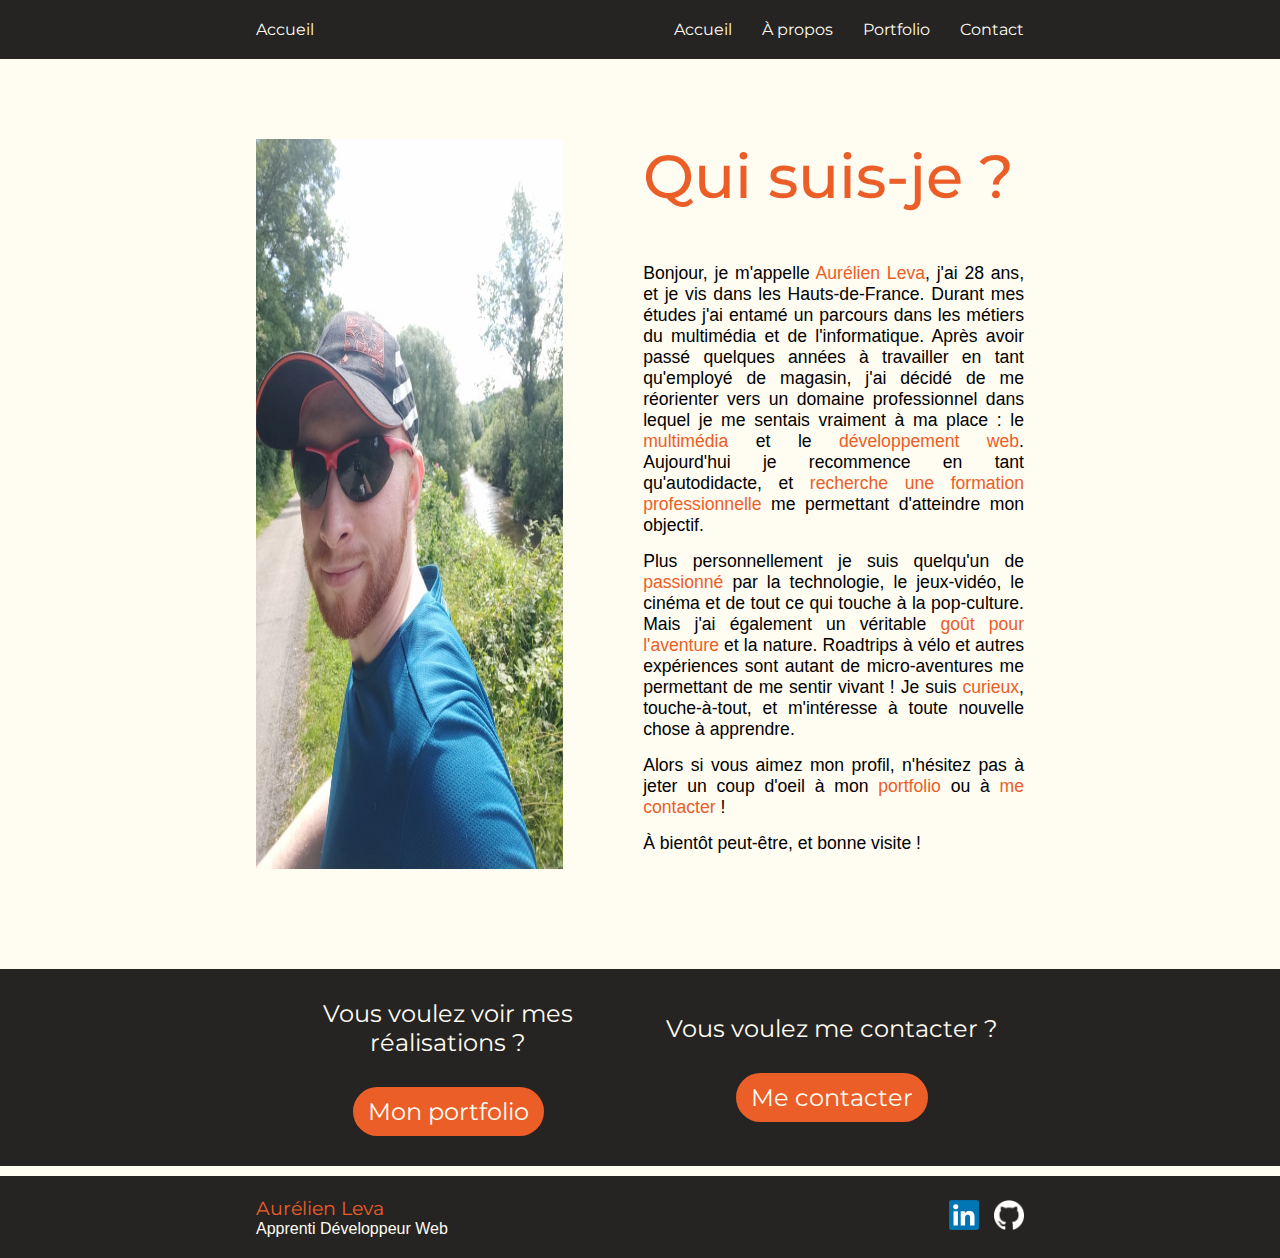
<file: a_propos.html>
<!DOCTYPE html>
<html lang="fr">

<head>
    <meta charset="UTF-8">
    <meta name="viewport" content="width=device-width, initial-scale=1.0">
    <title>Aurélien Leva | À propos</title>

    <!-- POLICES -->
    <link rel="preconnect" href="https://fonts.googleapis.com">
    <link rel="preconnect" href="https://fonts.gstatic.com" crossorigin>
    <link href="https://fonts.googleapis.com/css2?family=Montserrat:ital,wght@0,100..900;1,100..900&display=swap"
        rel="stylesheet">
    <link rel="preconnect" href="https://fonts.googleapis.com">
    <link rel="preconnect" href="https://fonts.gstatic.com" crossorigin>
    <link
        href="https://fonts.googleapis.com/css2?family=Montserrat+Alternates:ital,wght@0,100;0,200;0,300;0,400;0,500;0,600;0,700;0,800;0,900;1,100;1,200;1,300;1,400;1,500;1,600;1,700;1,800;1,900&family=Montserrat:ital,wght@0,100..900;1,100..900&display=swap"
        rel="stylesheet">

    <!-- CSS -->
    <link rel="stylesheet" href="style/style.css">
    <link rel="stylesheet" href="style/a_propos.css">
</head>

<body>
    <header>
        <nav>
            <a href="index.html">Accueil</a>
            <ul>
                <li><a href="index.html">Accueil</a></li>
                <li><a href="a_propos.html">À propos</a></li>
                <li><a href="portfolio.html">Portfolio</a></li>
                <li><a href="contact.html">Contact</a></li>
            </ul>
        </nav>
    </header>

    <main>
        <section class="presentation">
            <div class="bloc_presentation">
                <img src="sources/photo2.jpg" alt="Photo d'Aurélien">
                <div class="texte_presentation">
                    <h1>Qui suis-je ?</h1>
                    <p> Bonjour, je m'appelle <em>Aurélien Leva</em>, j'ai 28 ans, et je vis dans les Hauts-de-France.
                        Durant mes études j'ai entamé un parcours dans les métiers du multimédia et de l'informatique.
                        Après avoir passé quelques années à travailler en tant qu'employé de magasin, j'ai décidé de me
                        réorienter vers un domaine professionnel dans lequel je me sentais vraiment à ma place : le
                            <em>multimédia</em> et le <em>développement web</em>. Aujourd'hui je recommence en tant qu'autodidacte,
                        et
                        <em>recherche une formation professionnelle</em> me permettant d'atteindre mon objectif.
                    </p>

                    <p>Plus personnellement je suis quelqu'un de <em>passionné</em> par la technologie, le jeux-vidéo, le cinéma
                        et de tout ce qui touche à la pop-culture. Mais j'ai également un véritable <em>goût pour l'aventure</em>
                        et la nature. Roadtrips à vélo et autres expériences sont autant de micro-aventures me
                        permettant de me sentir vivant ! Je suis <em>curieux</em>, touche-à-tout, et m'intéresse à toute nouvelle chose
                        à apprendre.</p>

                    <p>Alors si vous aimez mon profil, n'hésitez pas à jeter un coup d'oeil à mon <em>portfolio</em> ou à <em>me
                        contacter</em> !</p>
                    <p> À bientôt peut-être, et bonne visite ! </p>
                </div>
            </div>
        </section>


        <section class="redirection">
            <div class="bloc_redirection">
                <div>
                    <h2>Vous voulez voir mes réalisations ?</h2>
                    <a href="portfolio.html" class="bouton_perso">Mon portfolio</a>
                </div>
                <div>
                    <h2>Vous voulez me contacter ?</h2>
                    <a href="contact.html" class="bouton_perso">Me contacter</a>
                </div>
            </div>
        </section>

    </main>


    <footer>
        <div class="bloc_footer">
            <div>
                <h2>Aurélien Leva</h2>
                <h3>Apprenti Développeur Web</h3>
            </div>

            <ul>
                <li><a href="https://www.linkedin.com/in/aurélien-leva-285908274/"><img src="sources/logo_linkedin.png"
                            alt="Logo Linkedin" class="logo_RS"></a></li>
                <li><a href="https://github.com/Aurelien-L"><img src="sources/logo_github_alt.png" alt="Logo Github"
                            class="logo_RS"></a></li>
            </ul>
        </div>
    </footer>
</body>

</html>
</file>
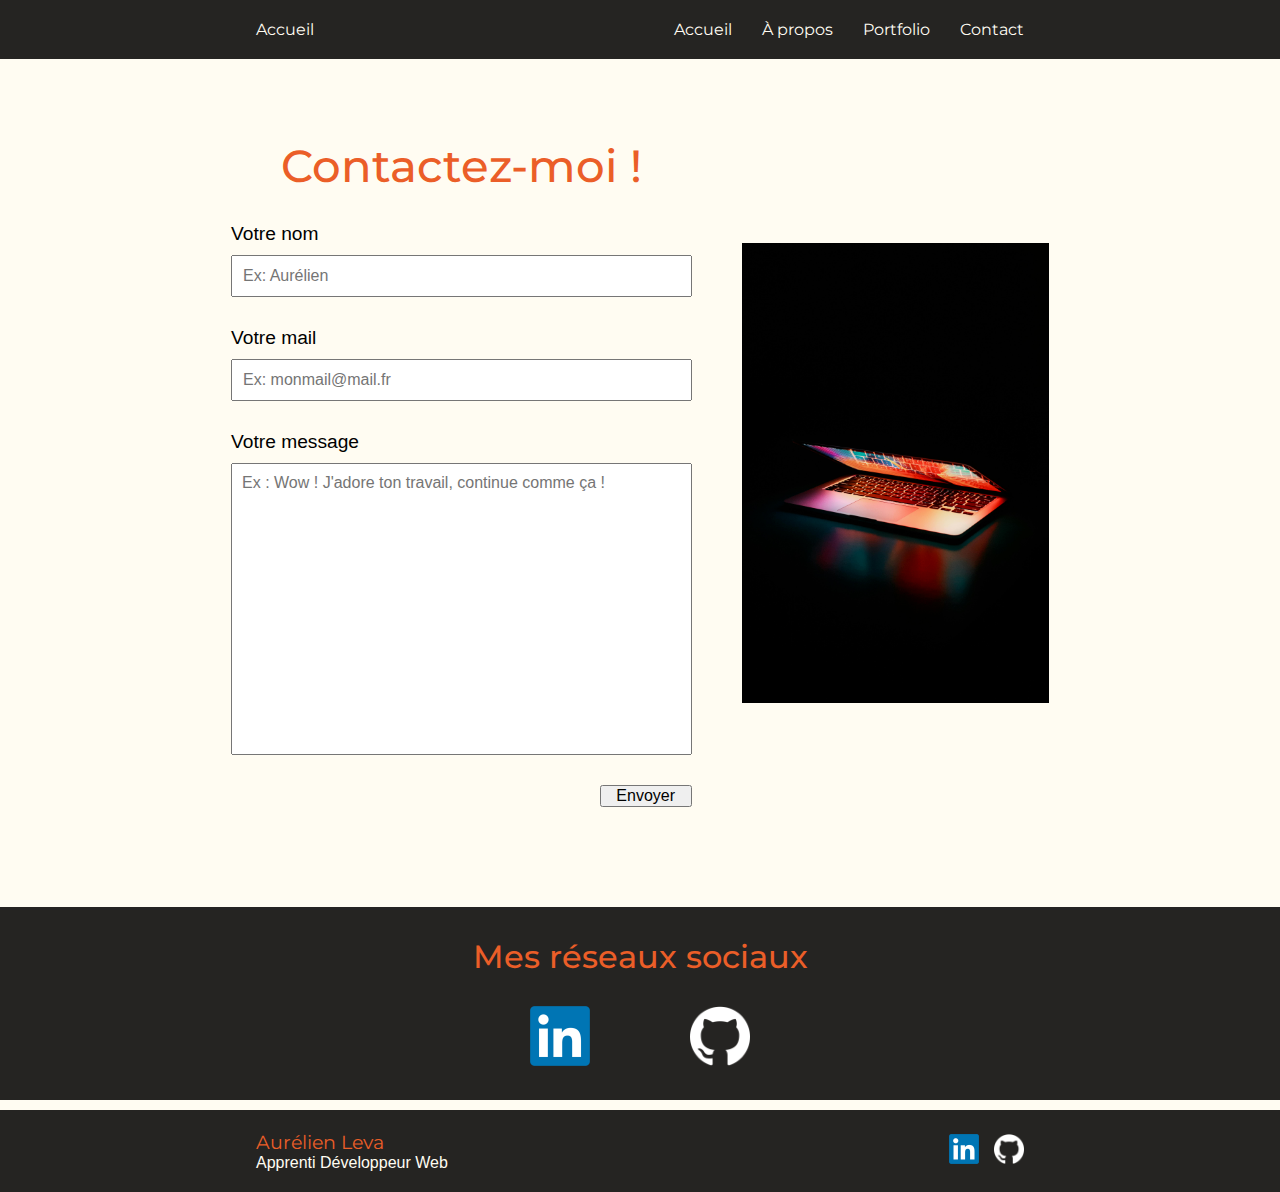
<file: contact.html>
<!DOCTYPE html>
<html lang="fr">

<head>
    <meta charset="UTF-8">
    <meta name="viewport" content="width=device-width, initial-scale=1.0">
    <title>Aurélien Leva | Contact</title>

    <!-- POLICES -->
    <link rel="preconnect" href="https://fonts.googleapis.com">
    <link rel="preconnect" href="https://fonts.gstatic.com" crossorigin>
    <link href="https://fonts.googleapis.com/css2?family=Montserrat:ital,wght@0,100..900;1,100..900&display=swap"
        rel="stylesheet">
    <link rel="preconnect" href="https://fonts.googleapis.com">
    <link rel="preconnect" href="https://fonts.gstatic.com" crossorigin>
    <link
        href="https://fonts.googleapis.com/css2?family=Montserrat+Alternates:ital,wght@0,100;0,200;0,300;0,400;0,500;0,600;0,700;0,800;0,900;1,100;1,200;1,300;1,400;1,500;1,600;1,700;1,800;1,900&family=Montserrat:ital,wght@0,100..900;1,100..900&display=swap"
        rel="stylesheet">

    <!-- CSS -->
    <link rel="stylesheet" href="style/style.css">
    <link rel="stylesheet" href="style/contact.css">
</head>

<body>
    <header>
        <nav>
            <a href="index.html">Accueil</a>
            <ul>
                <li><a href="index.html">Accueil</a></li>
                <li><a href="a_propos.html">À propos</a></li>
                <li><a href="portfolio.html">Portfolio</a></li>
                <li><a href="contact.html">Contact</a></li>
            </ul>
        </nav>
    </header>

    <main>
        <section class="bloc_formulaire">
            <div class="formulaire">
                <h1>Contactez-moi !</h1>

                <form method="post" action="">

                    <label for="nom">Votre nom</label>
                    <input type="text" name="nom" id="nom" placeholder="Ex: Aurélien" required>

                    <label for="mail">Votre mail</label>
                    <input type="email" name="mail" id="mail" placeholder="Ex: monmail@mail.fr" required>

                    <label for="message">Votre message</label>
                    <textarea name="message" id="message"
                        placeholder="Ex : Wow ! J'adore ton travail, continue comme ça !" rows="15" required></textarea>

                    <input type="submit" value="Envoyer">

                </form>
            </div>

            <img src="sources/image_contact.jpg" alt="Photo d'ordinateur">

        </section>

        <section class="bloc_RS">
            <h2>Mes réseaux sociaux</h2>
            <div class="liens_RS">
                <a href="https://www.linkedin.com/in/aurélien-leva-285908274/"><img src="sources/logo_linkedin.png"
                        alt="Logo Linkedin" class="logo_RS"></a>
                <a href="https://github.com/Aurelien-L"><img src="sources/logo_github_alt.png" alt="Logo Github"
                        class="logo_RS"></a>
            </div>

        </section>


    </main>

    <footer>
        <div class="bloc_footer">
            <div>
                <h2>Aurélien Leva</h2>
                <h3>Apprenti Développeur Web</h3>
            </div>

            <ul>
                <li><a href="https://www.linkedin.com/in/aurélien-leva-285908274/"><img src="sources/logo_linkedin.png"
                            alt="Logo Linkedin" class="logo_RS"></a></li>
                <li><a href="https://github.com/Aurelien-L"><img src="sources/logo_github_alt.png" alt="Logo Github"
                            class="logo_RS"></a></li>
            </ul>
        </div>
    </footer>
</body>

</html>
</file>
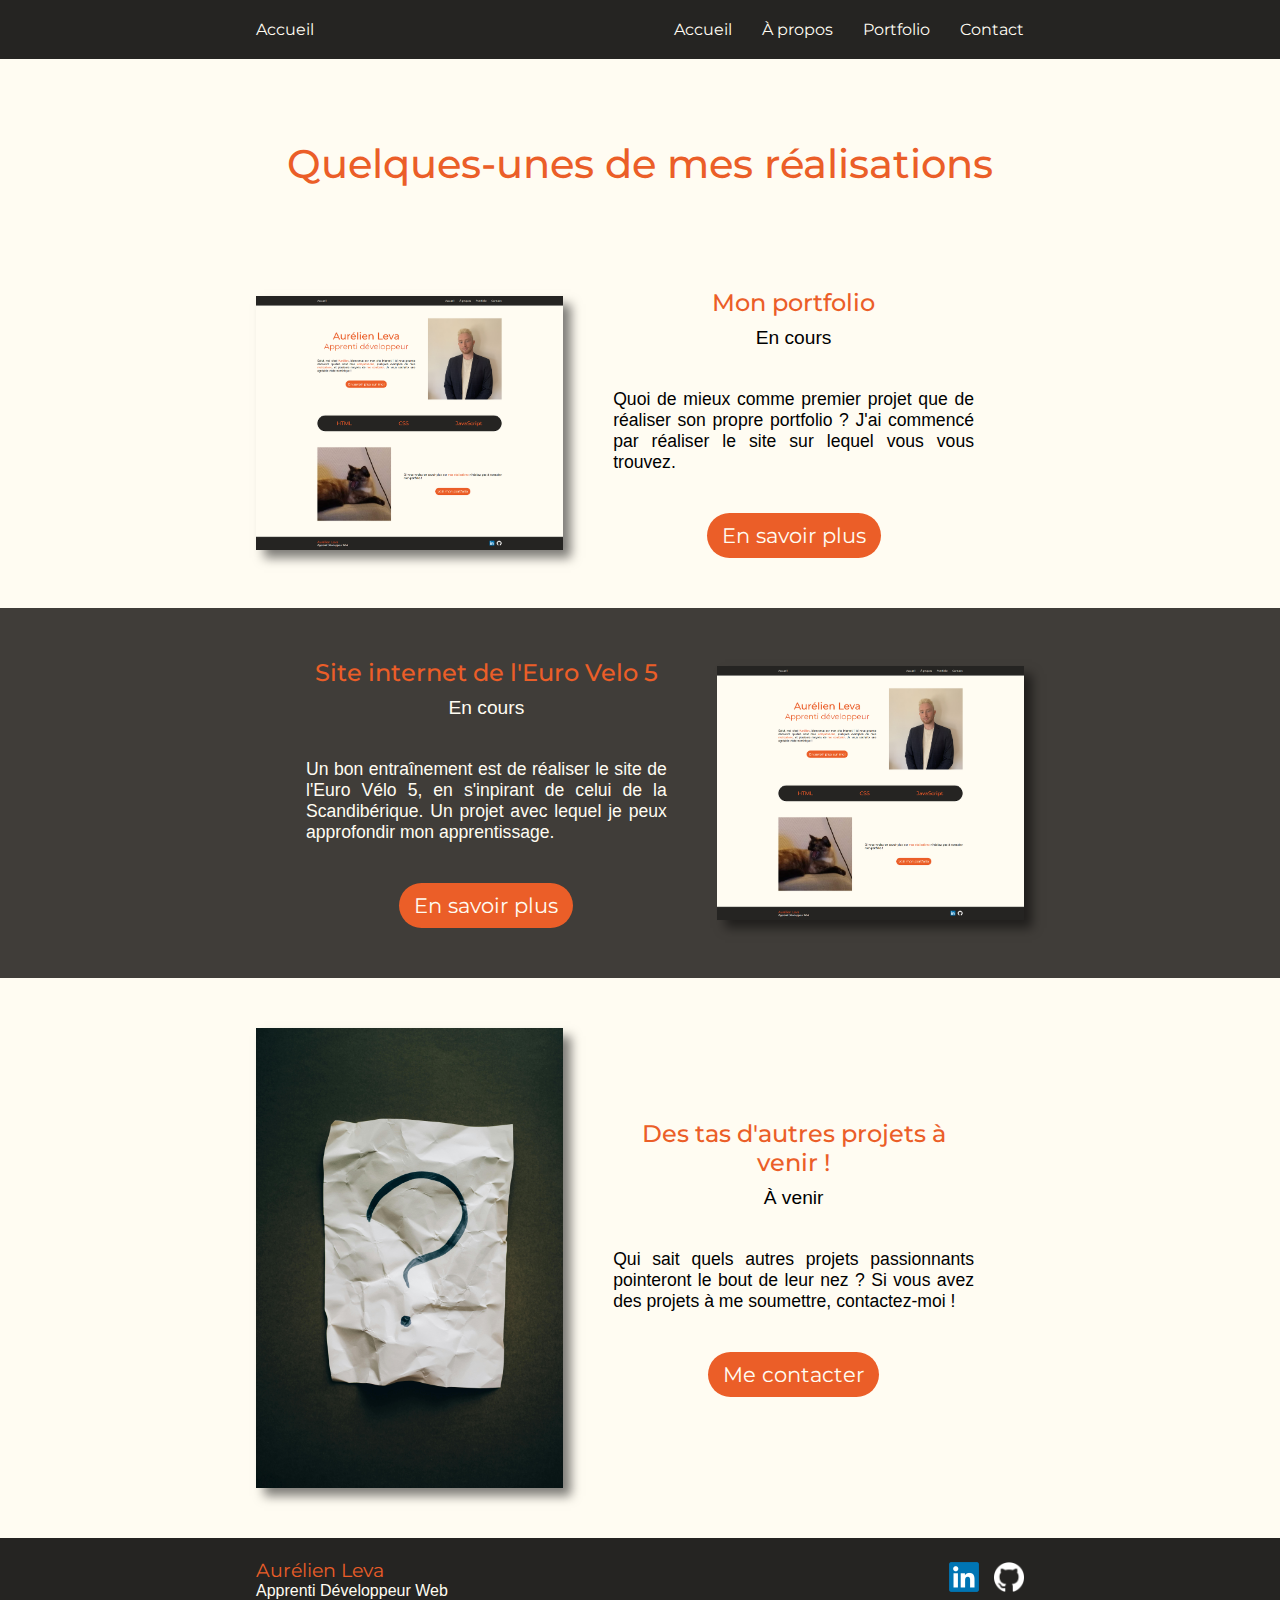
<file: portfolio.html>
<!DOCTYPE html>
<html lang="fr">

<head>
    <meta charset="UTF-8">
    <meta name="viewport" content="width=device-width, initial-scale=1.0">
    <title>Aurélien Leva | Portfolio</title>

    <!-- POLICES -->
    <link rel="preconnect" href="https://fonts.googleapis.com">
    <link rel="preconnect" href="https://fonts.gstatic.com" crossorigin>
    <link href="https://fonts.googleapis.com/css2?family=Montserrat:ital,wght@0,100..900;1,100..900&display=swap"
        rel="stylesheet">
    <link rel="preconnect" href="https://fonts.googleapis.com">
    <link rel="preconnect" href="https://fonts.gstatic.com" crossorigin>
    <link
        href="https://fonts.googleapis.com/css2?family=Montserrat+Alternates:ital,wght@0,100;0,200;0,300;0,400;0,500;0,600;0,700;0,800;0,900;1,100;1,200;1,300;1,400;1,500;1,600;1,700;1,800;1,900&family=Montserrat:ital,wght@0,100..900;1,100..900&display=swap"
        rel="stylesheet">

    <!-- CSS -->
    <link rel="stylesheet" href="style/style.css">
    <link rel="stylesheet" href="style/portfolio.css">
</head>

<body>
    <header>
        <nav>
            <a href="index.html">Accueil</a>
            <ul>
                <li><a href="index.html">Accueil</a></li>
                <li><a href="a_propos.html">À propos</a></li>
                <li><a href="portfolio.html">Portfolio</a></li>
                <li><a href="contact.html">Contact</a></li>
            </ul>
        </nav>
    </header>

    <main>
        <h1>Quelques-unes de mes réalisations</h1>

        <section class="projet">
            <div class="bloc_projet">
                <img src="sources/projet_portfolio_mini.png" alt="Aperçu projet portfolio">
                <div class="texte_projet">
                    <h2>Mon portfolio</h2>
                    <h3>En cours</h3>
                    <p>Quoi de mieux comme premier projet que de réaliser son propre portfolio ? J'ai commencé par
                        réaliser le site sur lequel vous vous trouvez.</p>
                    <a href="projet.html" class="bouton_perso">En savoir plus</a>
                </div>
            </div>
        </section>

        <section class="projet_alt">
            <div class="bloc_projet">
                <div class="texte_projet">
                    <h2>Site internet de l'Euro Velo 5</h2>
                    <h3>En cours</h3>
                    <p>Un bon entraînement est de réaliser le site de l'Euro Vélo 5, en s'inpirant de celui de la Scandibérique. Un projet avec lequel je peux approfondir mon apprentissage.</p>
                    <a href="projet.html" class="bouton_perso">En savoir plus</a>
                </div>                
                <img src="sources/projet_portfolio_mini.png" alt="Aperçu projet n°2">
            </div>
        </section>

        <section class="projet">
            <div class="bloc_projet">
                <img src="sources/projet_inconnu.jpg" alt="Projet inconnu">
                <div class="texte_projet">
                    <h2>Des tas d'autres projets à venir !</h2>
                    <h3>À venir</h3>
                    <p>Qui sait quels autres projets passionnants pointeront le bout de leur nez ? Si vous avez des projets à me soumettre, contactez-moi !</p>
                    <a href="contact.html" class="bouton_perso">Me contacter</a>
                </div>
            </div>
        </section>

    </main>

    <footer>
        <div class="bloc_footer">
            <div>
                <h2>Aurélien Leva</h2>
                <h3>Apprenti Développeur Web</h3>
            </div>

            <ul>
                <li><a href="https://www.linkedin.com/in/aurélien-leva-285908274/"><img src="sources/logo_linkedin.png"
                            alt="Logo Linkedin" class="logo_RS"></a></li>
                <li><a href="https://github.com/Aurelien-L"><img src="sources/logo_github_alt.png" alt="Logo Github"
                            class="logo_RS"></a></li>
            </ul>
        </div>
    </footer>
</body>

</html>
</file>
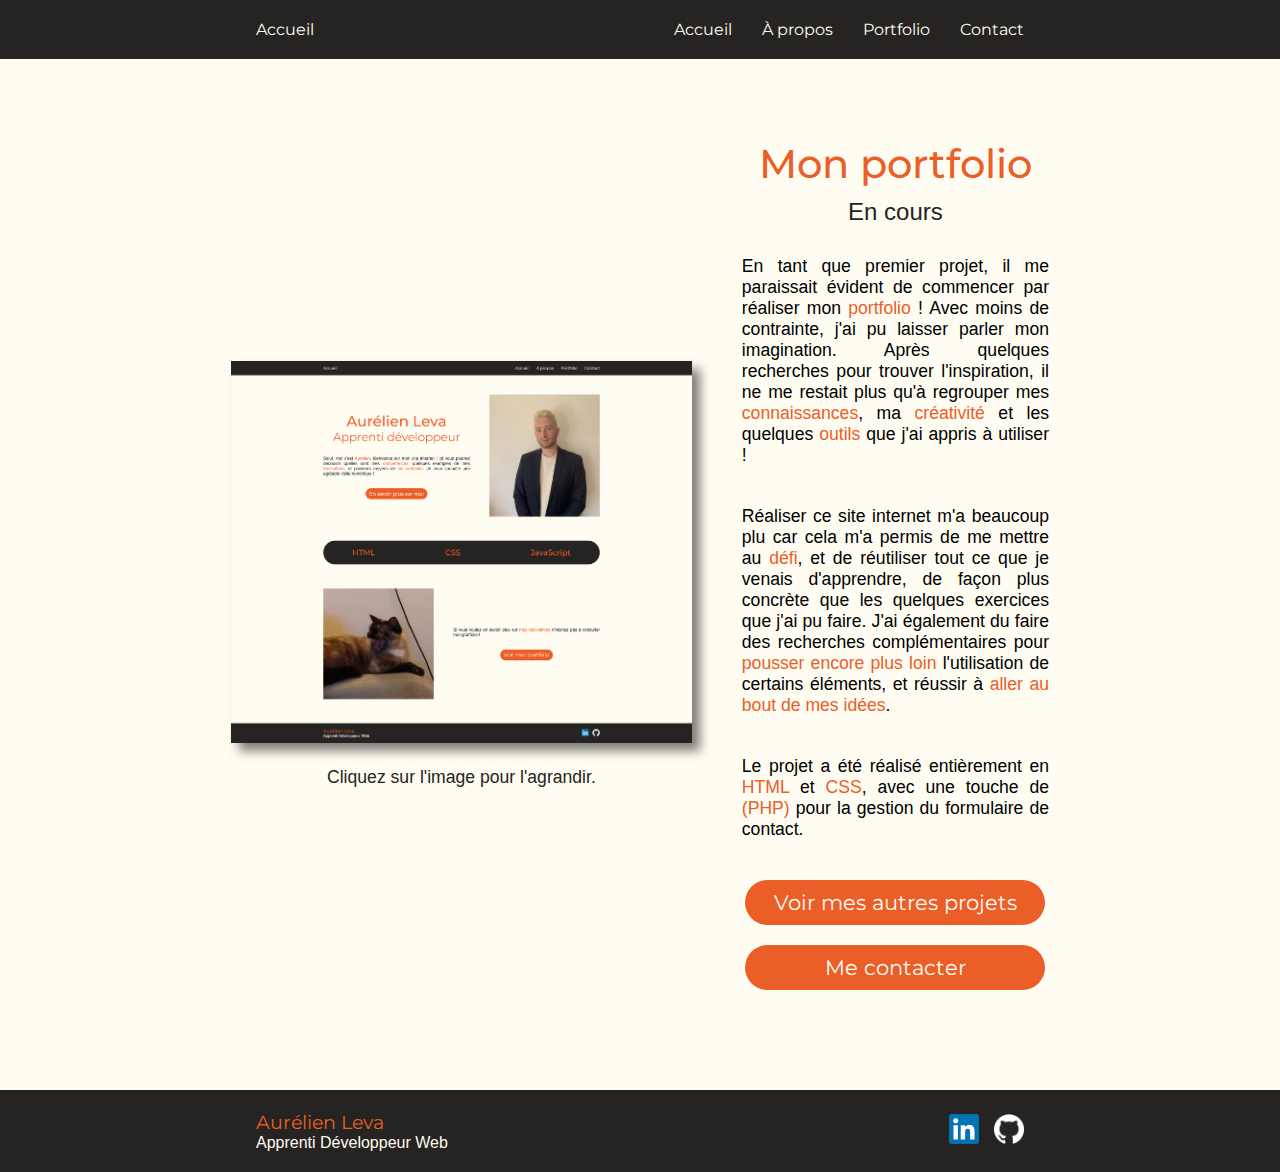
<file: projet.html>
<!DOCTYPE html>
<html lang="fr">

<head>
    <meta charset="UTF-8">
    <meta name="viewport" content="width=device-width, initial-scale=1.0">
    <title>Aurélien Leva | Projet</title>

    <!-- POLICES -->
    <link rel="preconnect" href="https://fonts.googleapis.com">
    <link rel="preconnect" href="https://fonts.gstatic.com" crossorigin>
    <link href="https://fonts.googleapis.com/css2?family=Montserrat:ital,wght@0,100..900;1,100..900&display=swap"
        rel="stylesheet">
    <link rel="preconnect" href="https://fonts.googleapis.com">
    <link rel="preconnect" href="https://fonts.gstatic.com" crossorigin>
    <link
        href="https://fonts.googleapis.com/css2?family=Montserrat+Alternates:ital,wght@0,100;0,200;0,300;0,400;0,500;0,600;0,700;0,800;0,900;1,100;1,200;1,300;1,400;1,500;1,600;1,700;1,800;1,900&family=Montserrat:ital,wght@0,100..900;1,100..900&display=swap"
        rel="stylesheet">

    <!-- CSS -->
    <link rel="stylesheet" href="style/style.css">
    <link rel="stylesheet" href="style/projet.css">
</head>

<body>
    <header>
        <nav>
            <a href="index.html">Accueil</a>
            <ul>
                <li><a href="index.html">Accueil</a></li>
                <li><a href="a_propos.html">À propos</a></li>
                <li><a href="portfolio.html">Portfolio</a></li>
                <li><a href="contact.html">Contact</a></li>
            </ul>
        </nav>
    </header>

    <main>
        <section class="bloc_projet">
            <div class="apercu_projet">
                <figure><a href="sources/projet_portfolio.png" target="_blank"><img
                            src="sources/projet_portfolio_mini.png" alt="Aperçu page 1 du projet"></a></figure>
                <h3>Cliquez sur l'image pour l'agrandir.</h3>
            </div>

            <div class="texte_projet">
                <h1>Mon portfolio</h1>
                <h2>En cours</h2>
                <p>En tant que premier projet, il me paraissait évident de commencer par réaliser mon <em>portfolio</em> !
                    Avec moins de contrainte, j'ai pu laisser parler mon imagination. Après quelques recherches pour
                    trouver l'inspiration, il ne me restait plus qu'à regrouper mes <em>connaissances</em>, ma <em>créativité</em> et les
                    quelques <em>outils</em> que j'ai appris à utiliser ! </p>

                <p>Réaliser ce site internet m'a beaucoup plu car cela m'a permis de me mettre au <em>défi</em>, et de
                    réutiliser tout ce que je venais d'apprendre, de façon plus concrète que les quelques exercices que
                    j'ai pu faire. J'ai également du faire des recherches complémentaires pour <em>pousser encore plus loin</em>
                    l'utilisation de certains éléments, et réussir à <em>aller au bout de mes idées</em>.</p>

                <p> Le projet a été réalisé entièrement en <em>HTML</em> et <em>CSS</em>, avec une touche de <em>(PHP)</em> pour la gestion du
                    formulaire de contact.
                </p>

                <a href="portfolio.html" class="bouton_perso">Voir mes autres projets</a>
                <a href="contact.html" class="bouton_perso">Me contacter</a>
            </div>
        </section>

    </main>

    <footer>
        <div class="bloc_footer">
            <div>
                <h2>Aurélien Leva</h2>
                <h3>Apprenti Développeur Web</h3>
            </div>

            <ul>
                <li><a href="https://www.linkedin.com/in/aurélien-leva-285908274/"><img src="sources/logo_linkedin.png"
                            alt="Logo Linkedin" class="logo_RS"></a></li>
                <li><a href="https://github.com/Aurelien-L"><img src="sources/logo_github_alt.png" alt="Logo Github"
                            class="logo_RS"></a></li>
            </ul>
        </div>
    </footer>
</body>

</html>
</file>
<file: style/style.css>
/* SUPPRIMER COMPORTEMENT DEFAUT NAVIGATEUR*/

* {
    margin: 0;
    padding: 0;
    box-sizing: border-box;
    line-height: inherit;
    color: inherit;
    font: inherit;
  }


  /* Règles générales affichage*/

  body{
    display: flex;
    flex-direction: column;
    justify-content: center;
  }



  /* GENERAL */

body{
  background-color: #FFFCF2;
  font-family: 'Montserrat-alternates', Arial, sans-serif;
}

ul{
  list-style-type: none;
}

a{
  text-decoration: none;
  color: #FFFCF2;
  font-family: 'Montserrat', Arial, sans-serif;
}

a:hover{
  color: #EB5E28;
}

p{
  text-align: justify;
  font-size: 1.1em;
}

em{
  color: #EB5E28;
}


.bouton_perso{
  font-size: 1.3em;
  color: #FFFCF2;
  background-color: #EB5E28;
  padding: 10px 15px 10px 15px;
  border-radius: 30px;
}

.bouton_perso:hover{
  color: #EB5E28;
  background-color: #CCC5B9;
  transition: all 200ms linear;
}




/*HEADER */


header {
  display: flex;
  flex-direction: row;
  justify-content: center;
  background-color: #252422;
  padding: 20px 0px 20px 0px;
  position: sticky;
  top: 0;
  left: 0;
}

header nav{
  width: 60%;
  display: flex;
  flex-direction: row;
  justify-content: space-between;
  align-items: center;
}

header nav ul{
  display: flex;
  flex-direction: row;
  justify-content: space-between;
  gap: 30px;
  align-items: center;
}



/* FOOTER */


footer{
  background-color: #252422;
  display: flex;
  flex-direction: row;
  justify-content: center;
  align-items: center;
}

.bloc_footer{
  width: 60%;
  display: flex;
  flex-direction: row;
  justify-content: space-between;
  align-items: center;
  padding: 20px 0px 20px 0px;
}

.bloc_footer ul{
  display: flex;
  flex-direction: row;
  justify-content: space-between;
  gap: 15px;
  align-items: center;
}

footer h2{
  font-family: 'Montserrat', Arial, sans-serif;   
  font-size: 1.2em;
  font-weight : 400;
  color: #EB5E28;
}

footer h3{
  font-family: 'Montserrat-alternates', Arial, sans-serif;   
  font-size: 1em;
  color: #FFFCF2;
}

.logo_RS{
  width: 30px;
}
</file>
<file: style/a_propos.css>
/* BLOC PRESENTATION */

.presentation {
    display: flex;
    flex-direction: row;
    justify-content: center;
    margin: 80px 0px 100px 0px;
}

.bloc_presentation {
    display: flex;
    flex-direction: row;
    width: 60%;
}

.bloc_presentation img {
    width: 40%;
}

.texte_presentation{
    margin-left: 80px;
}

.texte_presentation p{
    margin-bottom: 15px;
}

h1 {
    font-family: 'Montserrat', Arial, sans-serif;
    font-size: 3.8em;
    font-weight: 500;
    color: #EB5E28;
    margin-bottom: 50px;
}



/* BLOC REDIRECTION*/

.redirection {
    background-color: #252422;
    display: flex;
    flex-direction: row;
    justify-content: center;
    margin: 80px 0px 10px 0px;
}

.bloc_redirection {
    width: 60%;
    display: grid;
    grid-template-columns: 1fr 1fr;
    text-align: center;
    padding: 30px 0px 30px 0px;
}

.bloc_redirection div{
    display: flex;
    flex-direction: column;
    justify-content: center;
    align-items: center;
}

.redirection h2{
    font-family: 'Montserrat', Arial, sans-serif;
    font-size: 1.5em;
    color: #FFFCF2;
    margin-bottom: 30px;
}

.bouton_perso{
    font-size: 1.5em;
}
</file>
<file: style/contact.css>
/* GENERAL */


main{
    display: flex;
    flex-direction: column;
    justify-content: center;
    align-items: center;
}

h1{
    font-family: 'Montserrat', Arial, sans-serif;   
    font-size: 2.8em;
    font-weight : 500;
    color: #EB5E28;
    margin-bottom: 30px;
    text-align: center;
}





/* SECTION FORMULAIRE */


.bloc_formulaire{
    width: 60%;
    display: grid;
    grid-template-columns: 60% 40%;
    justify-content: center;
    align-items: center;
    column-gap: 50px;
    margin-top: 80px;
    margin-bottom: 100px;
}

.bloc_formulaire img {
    width: 100%;
}

.formulaire form{
    display: flex;
    flex-direction: column;
}

.formulaire textarea{
    resize: none;
    padding: 10px;
    margin-bottom: 30px;
}

.formulaire label + input{
    padding: 10px;
    margin-bottom: 30px;
}

.formulaire label{
    margin-bottom: 10px;
    font-family: 'Montserrat-alternates', Arial, sans-serif;   
    font-size: 1.2em;
}

input[type="submit"]{
    width: 20%;
    position: relative;
    left: 80%;
}




/* SECTION RESEAUX SOCIAUX */

.bloc_RS{
    width: 100%;
    background-color: #252422;
    display: flex;
    flex-direction: column;
    justify-content: center;
    align-items: center;
    margin-bottom: 10px;
    padding-top: 30px;
    padding-bottom: 30px;
}

.bloc_RS h2{
    font-family: 'Montserrat', Arial, sans-serif;   
    font-size: 2em;
    font-weight : 500;
    color: #EB5E28;
    margin-bottom: 30px;
}

.liens_RS{
    display: flex;
    flex-direction: row;
    justify-content: center;
    align-items: center;
    gap: 100px;
}

.liens_RS img{
    width: 60px;
}
</file>
<file: style/portfolio.css>
/* GENERAL */

h1{
    font-family: 'Montserrat', Arial, sans-serif;   
    font-size: 2.5em;
    font-weight : 500;
    color: #EB5E28;
    text-align: center;
    margin-top: 80px;
    margin-bottom: 50px;
}


/* SECTION PROJETS */

.projet{
    background-color: #FFFCF2;
    display: flex;
    flex-direction: row;
    justify-content: center;
}

.projet_alt{
    background-color: #403d39;
    display: flex;
    flex-direction: row;
    justify-content: center;
}

.projet img, .projet_alt img{
    width: 40%;
    box-shadow:8px 8px 10px 0 rgba(0,0,0,0.5);
}

.bloc_projet{
    width: 60%;
    display: flex;
    flex-direction: row;
    justify-content: center;
    align-items: center;
    margin: 50px 0px 50px 0px;
}

.texte_projet{
    display: flex;
    flex-direction: column;
    justify-content: center;
    align-items: center;
    margin: 0px 50px 0px 50px;
}

.texte_projet h2{
    font-family: 'Montserrat', Arial, sans-serif;   
    font-size: 1.5em;
    font-weight : 500;
    color: #EB5E28;
    text-align: center;
    margin-bottom: 10px;
}

.texte_projet h3{
    font-family: 'Montserrat-alternates', Arial, sans-serif;   
    font-size: 1.2em;
    font-weight : 500;
    text-align: center;
    margin-bottom: 40px;
}

.texte_projet p{
    margin-bottom: 40px;
}

.projet_alt h3, .projet_alt p{
    color: #FFFCF2;
}
</file>
<file: style/projet.css>
/* GENERAL */

main{
    display: flex;
    flex-direction: row;
    justify-content: center;
}


.bloc_projet{
width: 60%;
display: grid;
grid-template-columns: 60% 40%;
justify-content: center;
align-items: center;
column-gap: 50px;
margin-top: 80px;
margin-bottom: 80px;
}




/* COLONNE APERCU */

.apercu_projet{
    display: flex;
    flex-direction: column;
    justify-content: center;
    align-items: center;
}

.apercu_projet img{
    width: 100%;
    box-shadow:8px 8px 10px 0 rgba(0,0,0,0.5);
    margin-bottom: 20px;
}

.apercu_projet h3{
font-family: 'Montserrat-alternates', Arial, sans-serif;   
font-size: 1.1em;
color: #252422;
}


/* COLONNE TEXTE */

.texte_projet{
    display: flex;
    flex-direction: column;
    justify-content: center;
    align-items: center;
}

.texte_projet h1{
    font-family: 'Montserrat', Arial, sans-serif;   
    font-size: 2.5em;
    font-weight : 500;
    color: #EB5E28;   
    margin-bottom: 10px; 
}

.texte_projet h2{
font-family: 'Montserrat-alternates', Arial, sans-serif;   
font-size: 1.5em;
font-weight : 300;
color: #252422;
margin-bottom: 30px;    
}

.texte_projet p{
    margin-bottom: 40px;
}

.texte_projet a{
    width: 300px;
    text-align: center;
    margin-bottom: 20px;
}
</file>
